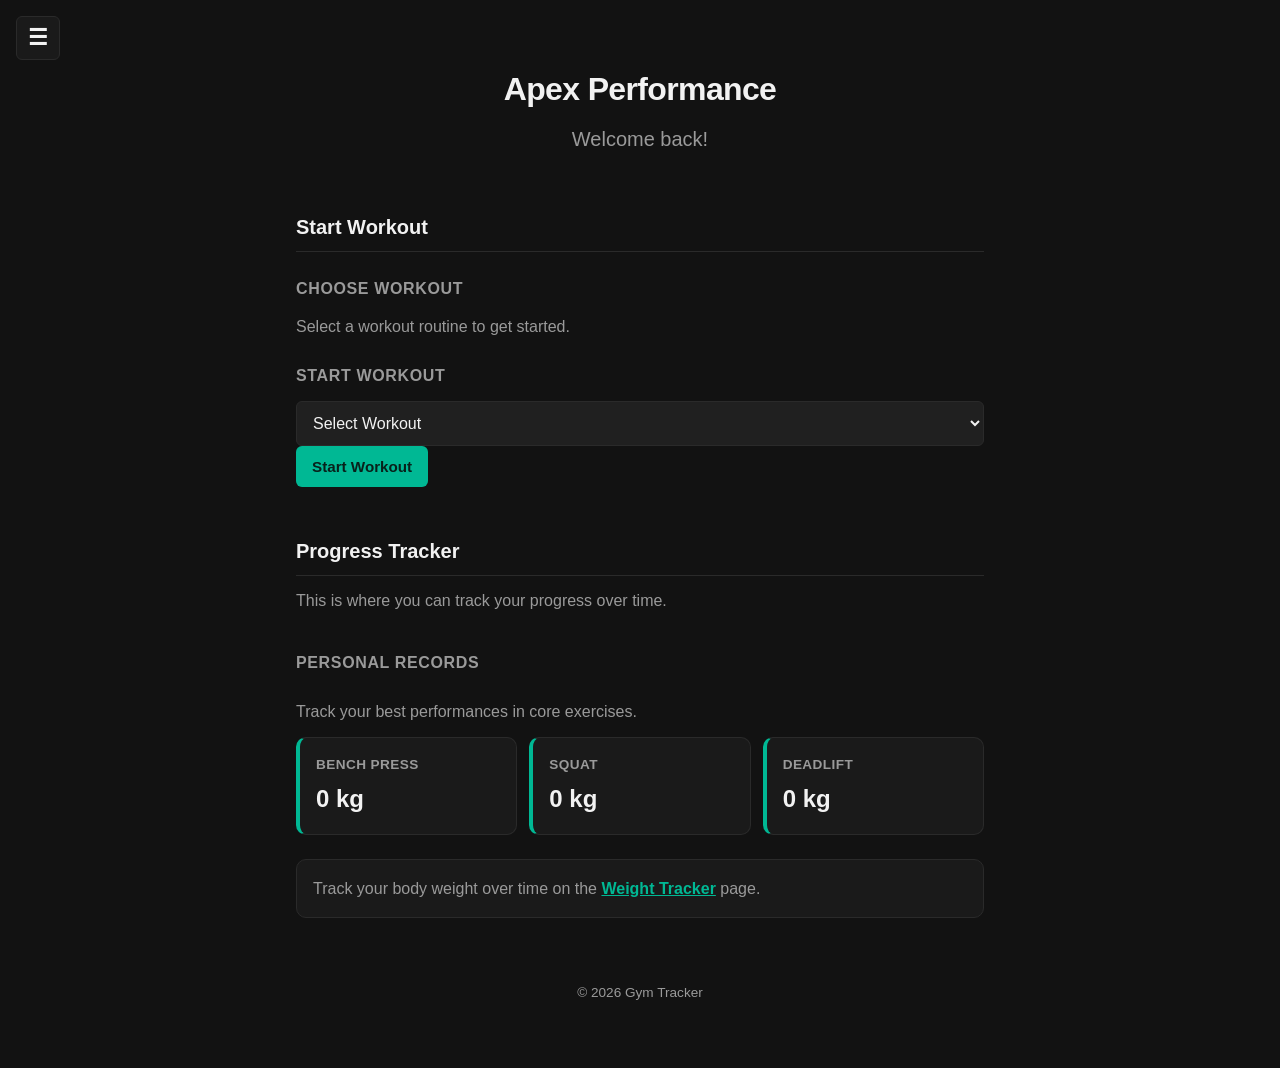
<file: Apex-Performance-updated(1)/homepage.html>
<!DOCTYPE html>
<html lang="en">
    <head>
        <!-- This is a simple gym tracking app that allows users to log their workouts and track their progress over time. -->
        <meta name ="viewport" content="width=device-width, initial-scale=1.0">
        <meta charset="UTF-8">
        <title>Apex Performance - Home</title>
        <link rel="stylesheet" href="style.css">
        <script src="JavaScript/sidebar.js" defer></script>
        <script src="JavaScript/workoutSelector.js" defer></script>
        <script src="JavaScript/personalRecords.js" defer></script>
    </head>

    <body>
        <!-- Sidebar Menu Toggle Button -->
        <button id="menu-toggle" aria-label="Open menu">☰</button>

        <!-- Sidebar Navigation Menu -->
        <nav id="sidebar" class="sidebar">
            <button id="close-sidebar" aria-label="Close menu">✕</button>
            <a href="homepage.html">Home</a>
            <a href="workoutHistory.html">Workouts</a>
            <a href="weightProgress.html">Weight Tracker</a>
        </nav>

        <!-- Main Container -->
        <div class="container">
            <h1>Apex Performance</h1>
            <h2>Welcome back!</h2>

            <!-- workout section -->
            <div id="workout-section">
                <h2>Start Workout</h2>
                <h3>Choose Workout</h3>
                <p>Select a workout routine to get started.</p>

                <!-- Workout Selection -->
            <div id="workout-selector-container">

                <h3>Start Workout</h3>

                <select id="workout-selector">
                    <option value="">Select Workout</option>
                </select>

            </div>

                <div id ="start-workout-container">
                    <button id="start-workout-button">Start Workout</button>
                </div>
            </div>

            <!-- Progress Tracker Section -->
            <div id="progress-tracker">
                <h2>Progress Tracker</h2>
                <p>This is where you can track your progress over time.</p>

                <!--Personal Records-->
                <div id="personal-records">
                    <h3>Personal Records</h3>
                    <p>Track your best performances in core exercises.</p>
                    <div class="pb-card">
                        <h4>Bench Press</h4>
                        <p id="bench-press-record">0 kg</p>
                    </div>
                    <div class="pb-card">
                        <h4>Squat</h4>
                        <p id="squat-record">0 kg</p>
                    </div>
                    <div class="pb-card">
                        <h4>Deadlift</h4>
                        <p id="deadlift-record">0 kg</p>
                    </div>
                </div>


                <p class="weight-tracker-link">
                    Track your body weight over time on the
                    <a href="weightProgress.html">Weight Tracker</a> page.
                </p>

            </div>

            <!-- Footer Section -->
            <footer>
                <p>&copy; 2026 Gym Tracker</p>   
            </footer>
        </div>
    </body>
</html>
</file>
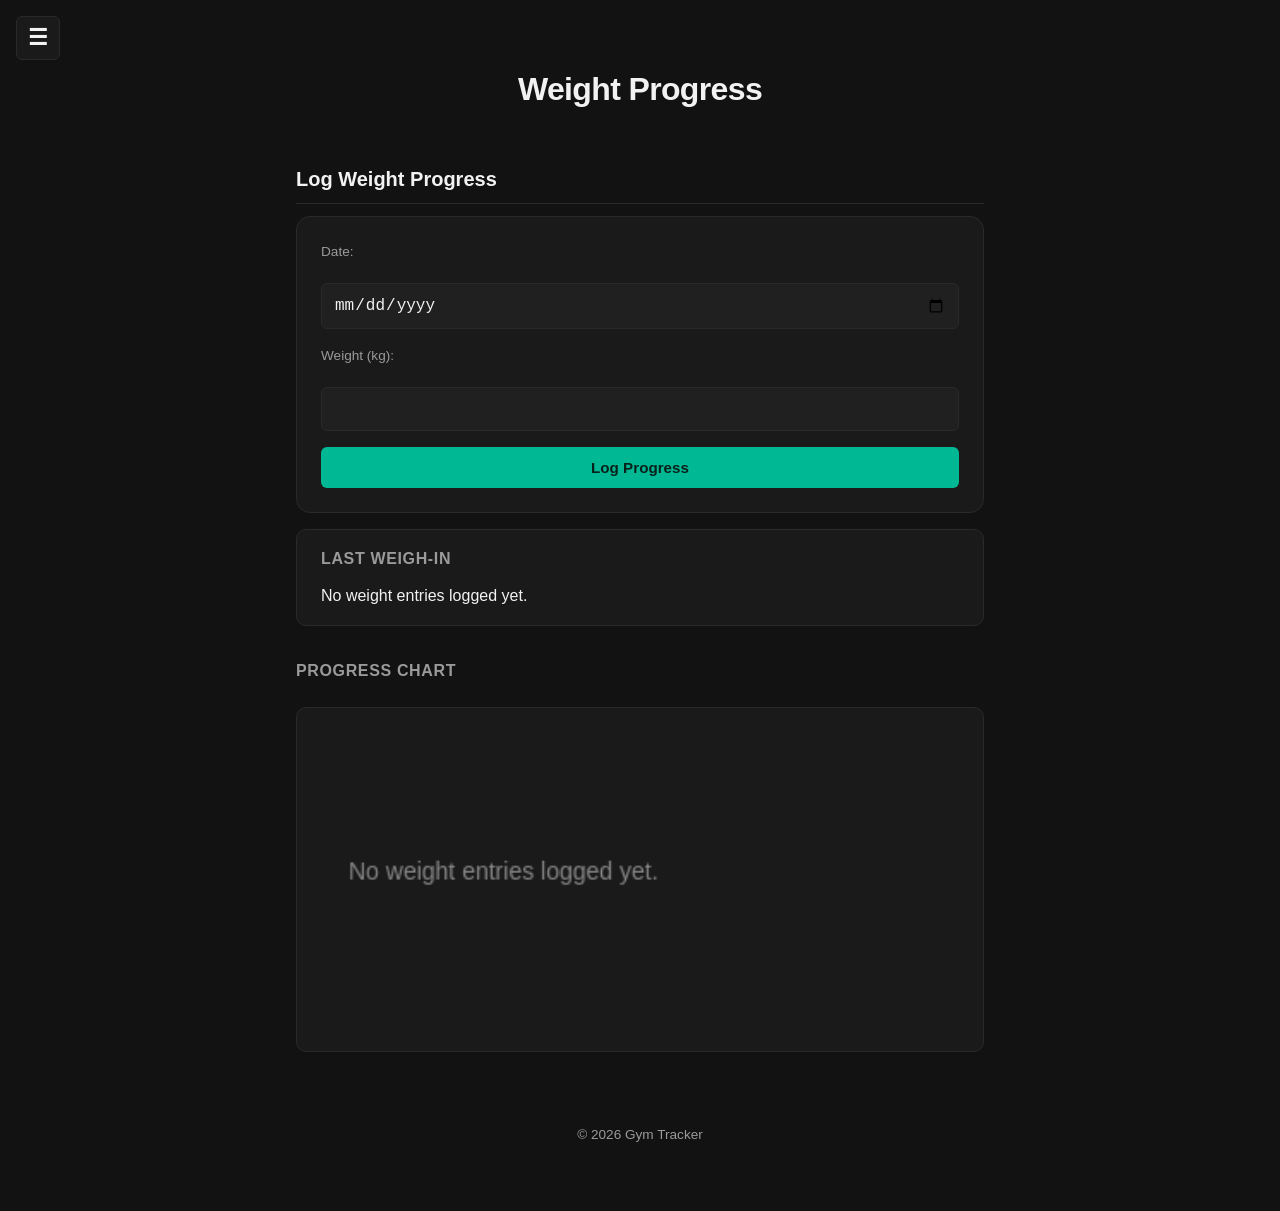
<file: Apex-Performance-updated(1)/weightProgress.html>
<!DOCTYPE html>
<html lang="en">
<head>
    <meta charset="UTF-8">
    <meta name="viewport" content="width=device-width, initial-scale=1.0">
    <title>Apex Performance - Weight Progress</title>
    <link rel="stylesheet" href="style.css">
    <script src="JavaScript/sidebar.js" defer></script>
    <script src="JavaScript/weight.js" defer></script>
</head>
<body>
    <!-- Sidebar Menu Toggle Button -->
    <button id="menu-toggle" aria-label="Open menu">☰</button>

    <!-- Sidebar Navigation Menu -->
    <nav id="sidebar" class="sidebar">
        <button id="close-sidebar" aria-label="Close menu">✕</button>
        <a href="homepage.html">Home</a>
        <a href="workoutHistory.html">Workouts</a>
        <a href="weightProgress.html">Weight Tracker</a>
    </nav>

    <div class="container">
        <h1>Weight Progress</h1>

        <!-- Weight Logging Form -->
        <div id="weight-tracker">
            <h2>Log Weight Progress</h2>
            <form id="progress-form">
                <label for="weight-date">Date:</label>
                <input type="date" id="weight-date" name="date" required>

                <label for="body-weight">Weight (kg):</label>
                <input type="number" id="body-weight" name="weight" required>

                <button type="submit">Log Progress</button>
            </form>

            <!-- Display Logged Weight Progress -->
            <div id="logged-weight">
                <h3>Last Weigh-In</h3>
                <div id="current-weight">No weight entries logged yet.</div>
            </div>
        </div>

        <!-- Progress Chart Display -->
        <div id="progress-log">
            <h3>Progress Chart</h3>
            <canvas id="progress-chart" width="400" height="200"></canvas>
        </div>

        <!-- Footer Section -->
        <footer>
            <p>&copy; 2026 Gym Tracker</p>
        </footer>
    </div>
</body>
</html>
</file>
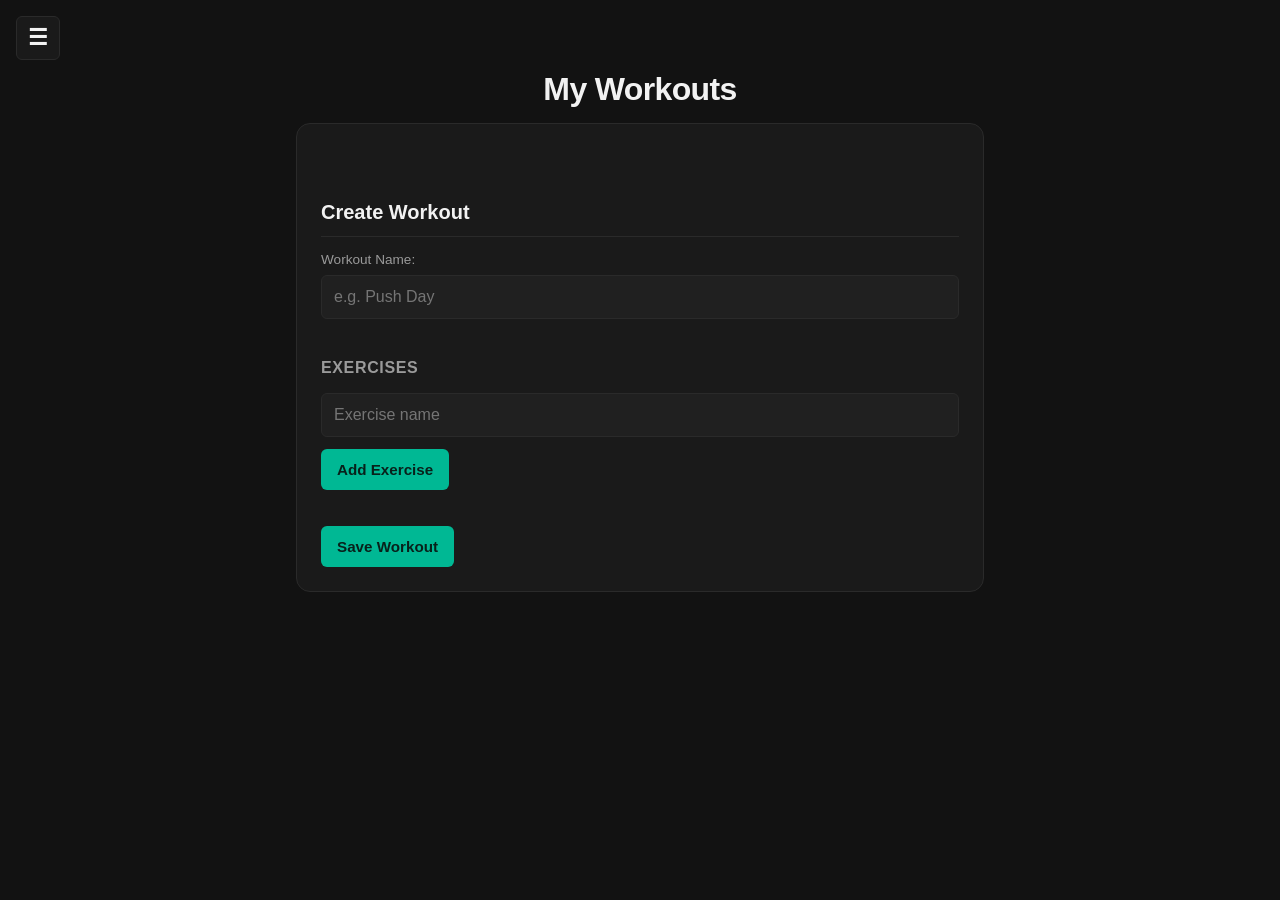
<file: Apex-Performance-updated(1)/workoutHistory.html>
<!DOCTYPE html>
<html lang="en">
<head>
    <meta charset="UTF-8">
    <meta name="viewport" content="width=device-width, initial-scale=1.0">
    <title>Apex Performance - Workout History</title>
    <link rel="stylesheet" href="style.css">
    <script src="JavaScript/sidebar.js" defer></script>
    <script src="JavaScript/workouts.js" defer></script>
</head>
<body>
    <!-- Sidebar Menu Toggle Button -->
    <button id="menu-toggle" aria-label="Open menu">☰</button>
    <!-- Sidebar Navigation Menu -->
    <nav id="sidebar" class="sidebar">
        <button id="close-sidebar" aria-label="Close menu">✕</button>
        <a href="homepage.html">Home</a>
        <a href="workoutHistory.html">Workouts</a>
        <a href="weightProgress.html">Weight Tracker</a>
    </nav>
    </div>
    
    <!-- Main Container -->
    <div class="container">

    <h1>My Workouts</h1>

    <!-- Create Workout Template -->
    <div id="create-workout">

        <h2>Create Workout</h2>

        <label for="workout-name">
            Workout Name:
        </label>

        <input 
            type="text" 
            id="workout-name"
            placeholder="e.g. Push Day"
        >

        <h3>Exercises</h3>

        <input 
            type="text"
            id="exercise-name"
            placeholder="Exercise name"
        >

        <button id="add-exercise">
            Add Exercise
        </button>


        <div id="exercise-list">

        </div>


        <button id="save-workout">
            Save Workout
        </button>

    </div>


    <!-- Saved Workouts -->
    <div id="saved-workouts">

        <h2>My Workout Templates</h2>

    </div>

</div>
</body>
</html>
</file>
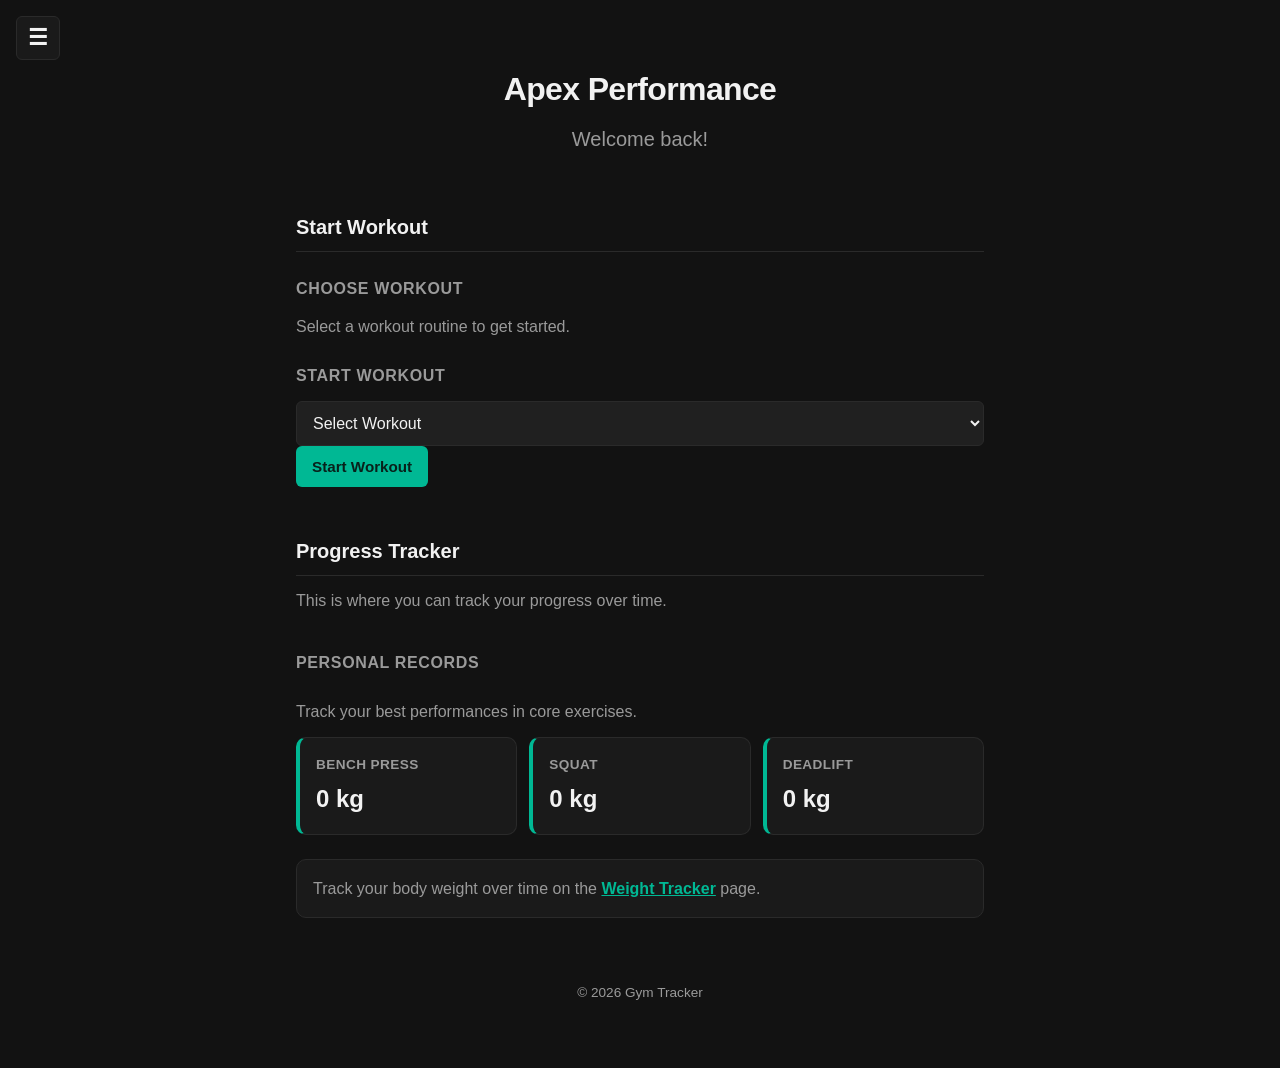
<file: Apex-Performance-updated(1)/workoutSession.html>
<!DOCTYPE html>
<html lang="en">

<head>

    <meta charset="UTF-8">

    <meta name="viewport" content="width=device-width, initial-scale=1.0">

    <title>Apex Performance - Workout Session</title>

    <link rel="stylesheet" href="style.css">

    <script src="JavaScript/workoutSession.js" defer></script>

</head>


<body>


<div class="container">


    <h1 id="workout-title">
        Workout
    </h1>


    <h2>
        Exercises
    </h2>


    <div id="session-exercises">

    </div>


    <button id="finish-workout">
        Finish Workout
    </button>


</div>


</body>

</html>
</file>
<file: Apex-Performance-updated(1)/style.css>
/* ============================================================
   Design tokens
   ============================================================ */
:root {
    /* Color */
    --bg: #121212;
    --surface: #1a1a1a;
    --surface-raised: #202020;
    --border: #2a2a2a;
    --text: #f2f2f2;
    --text-muted: #9a9a9a;
    --accent: #00b894;
    --accent-hover: #00d1a7;
    --danger: #e05a5a;
    --danger-hover: #ff6b6b;

    /* Spacing scale (4px base) */
    --space-1: 4px;
    --space-2: 8px;
    --space-3: 12px;
    --space-4: 16px;
    --space-5: 24px;
    --space-6: 32px;
    --space-7: 48px;
    --space-8: 64px;

    /* Radius */
    --radius-sm: 6px;
    --radius-md: 10px;
    --radius-lg: 14px;
}

/* Removes default margins and padding/browser spacing */
* {
    margin: 0;
    padding: 0;
    box-sizing: border-box;
}

/* Sets the font, background color, text color, and line height for the body */
body {
    font-family: -apple-system, "Segoe UI", Arial, sans-serif;
    background-color: var(--bg);
    color: var(--text);
    line-height: 1.6;
    padding: var(--space-6) var(--space-4);
}

/* ============================================================
   Sidebar navigation
   ============================================================ */
.sidebar {
    position: fixed;
    top: 0;
    left: -260px; /* hidden off-screen */
    width: 240px;
    height: 100%;
    background: var(--surface);
    border-right: 1px solid var(--border);
    transition: left 0.25s ease;
    display: flex;
    flex-direction: column;
    gap: var(--space-1);
    padding: var(--space-6) var(--space-5);
    z-index: 20;
}

.sidebar.active {
    left: 0; /* slides into view */
}

.sidebar #close-sidebar {
    align-self: flex-end;
    background: none;
    color: var(--text-muted);
    font-size: 18px;
    padding: var(--space-1) var(--space-2);
    margin-bottom: var(--space-5);
}

.sidebar #close-sidebar:hover {
    background: none;
    color: var(--text);
}

/* Styles the sidebar links with padding, margin, border radius, and hover effect */
.sidebar a {
    color: var(--text-muted);
    text-decoration: none;
    font-weight: 600;
    padding: var(--space-3) var(--space-3);
    border-radius: var(--radius-sm);
    transition: background-color 0.15s ease, color 0.15s ease;
}

.sidebar a:hover {
    background-color: var(--surface-raised);
    color: var(--text);
}

#menu-toggle {
    position: fixed;
    top: var(--space-4);
    left: var(--space-4);
    z-index: 10;
    font-size: 22px;
    width: 44px;
    height: 44px;
    display: flex;
    align-items: center;
    justify-content: center;
    background: var(--surface);
    border: 1px solid var(--border);
    border-radius: var(--radius-sm);
    color: var(--text);
    cursor: pointer;
}

#menu-toggle:hover {
    background: var(--surface-raised);
}

/* ============================================================
   Layout
   ============================================================ */
.container {
    max-width: 720px;
    margin: 0 auto;
    padding: var(--space-4) var(--space-4) 0;
}

/* ============================================================
   Typography
   ============================================================ */
h1 {
    text-align: center;
    font-size: 2rem;
    letter-spacing: -0.02em;
    margin-top: var(--space-4);
    margin-bottom: var(--space-2);
}

h2 {
    font-size: 1.25rem;
    margin-top: var(--space-7);
    margin-bottom: var(--space-3);
    padding-bottom: var(--space-2);
    border-bottom: 1px solid var(--border);
}

h3 {
    font-size: 1rem;
    color: var(--text-muted);
    text-transform: uppercase;
    letter-spacing: 0.04em;
    margin-top: var(--space-5);
    margin-bottom: var(--space-3);
}

h4 {
    font-size: 1rem;
    margin-bottom: var(--space-1);
}

p {
    color: var(--text-muted);
}

/* "Welcome back!" style subheading directly under the h1 on the homepage */
.container > h1 + h2 {
    text-align: center;
    border-bottom: none;
    color: var(--text-muted);
    font-weight: 400;
    margin-top: 0;
    margin-bottom: var(--space-6);
}

/* ============================================================
   Forms
   ============================================================ */
form {
    display: flex;
    flex-direction: column;
    gap: var(--space-4);
    background-color: var(--surface);
    border: 1px solid var(--border);
    padding: var(--space-5);
    border-radius: var(--radius-lg);
}

label {
    display: block;
    font-size: 0.85rem;
    color: var(--text-muted);
    margin-bottom: var(--space-1);
}

input {
    width: 100%;
    padding: var(--space-3);
    border-radius: var(--radius-sm);
    border: 1px solid var(--border);
    background-color: var(--surface-raised);
    color: var(--text);
    font-size: 1rem;
    transition: border-color 0.15s ease;
}

input:focus,
select:focus,
button:focus-visible {
    outline: none;
    border-color: var(--accent);
    box-shadow: 0 0 0 3px rgba(0, 184, 148, 0.25);
}

select {
    width: 100%;
    padding: var(--space-3);
    border-radius: var(--radius-sm);
    border: 1px solid var(--border);
    background-color: var(--surface-raised);
    color: var(--text);
    font-size: 1rem;
}

/* ============================================================
   Buttons
   ============================================================ */
button {
    padding: var(--space-3) var(--space-4);
    border: none;
    border-radius: var(--radius-sm);
    cursor: pointer;
    background-color: var(--accent);
    color: #08211b;
    font-weight: 700;
    font-size: 0.95rem;
    transition: background-color 0.15s ease, transform 0.1s ease;
}

button:hover {
    background-color: var(--accent-hover);
}

button:active {
    transform: scale(0.98);
}

/* Delete / destructive buttons (created dynamically in JS) */
.workout-card button,
#logged-weight button {
    background-color: transparent;
    color: var(--danger);
    border: 1px solid var(--danger);
    padding: var(--space-2) var(--space-3);
    font-size: 0.85rem;
    align-self: flex-start;
    margin-top: var(--space-3);
}

.workout-card button:hover,
#logged-weight button:hover {
    background-color: var(--danger);
    color: white;
}

/* ============================================================
   Personal records
   ============================================================ */
#personal-records {
    margin-top: var(--space-3);
}

#progress-tracker {
    margin-bottom: var(--space-6);
}

.pb-card {
    background-color: var(--surface);
    border: 1px solid var(--border);
    padding: var(--space-4);
    border-radius: var(--radius-md);
    margin-bottom: var(--space-3);
    border-left: 4px solid var(--accent);
    transition: transform 0.15s ease, border-color 0.15s ease;
}

.pb-card:hover {
    transform: translateY(-2px);
    border-color: var(--accent);
}

.pb-card h4 {
    color: var(--text-muted);
    font-size: 0.85rem;
    text-transform: uppercase;
    letter-spacing: 0.03em;
}

.pb-card p {
    color: var(--text);
    font-size: 1.5rem;
    font-weight: 700;
}

/* Arrange the three PR cards side by side on wider screens */
@media (min-width: 560px) {
    #personal-records {
        display: grid;
        grid-template-columns: repeat(3, 1fr);
        gap: var(--space-3);
    }

    #personal-records h3,
    #personal-records > p:first-of-type {
        grid-column: 1 / -1;
    }

    #personal-records .pb-card {
        margin-bottom: 0;
    }
}

/* ============================================================
   Workout templates (workoutHistory.html)
   ============================================================ */
#create-workout {
    background-color: var(--surface);
    border: 1px solid var(--border);
    border-radius: var(--radius-lg);
    padding: var(--space-5);
}

#create-workout input {
    margin-bottom: var(--space-3);
}

#exercise-list {
    display: flex;
    flex-direction: column;
    gap: var(--space-2);
    margin: var(--space-3) 0;
}

#exercise-list p {
    background-color: var(--surface-raised);
    color: var(--text);
    padding: var(--space-2) var(--space-3);
    border-radius: var(--radius-sm);
}

#save-workout {
    margin-top: var(--space-3);
}

#saved-workouts {
    margin-top: var(--space-6);
    display: flex;
    flex-direction: column;
    gap: var(--space-4);
}

.workout-card {
    background-color: var(--surface);
    border: 1px solid var(--border);
    border-radius: var(--radius-md);
    padding: var(--space-4) var(--space-5);
    display: flex;
    flex-direction: column;
}

.workout-card h3 {
    color: var(--text);
    text-transform: none;
    letter-spacing: normal;
    font-size: 1.1rem;
    margin-top: 0;
    margin-bottom: var(--space-2);
}

.workout-card ul {
    list-style: none;
    display: flex;
    flex-wrap: wrap;
    gap: var(--space-2);
}

.workout-card li {
    background-color: var(--surface-raised);
    color: var(--text-muted);
    padding: var(--space-1) var(--space-3);
    border-radius: 999px;
    font-size: 0.85rem;
}

/* ============================================================
   Active workout session
   ============================================================ */
#session-exercises {
    display: flex;
    flex-direction: column;
    gap: var(--space-4);
    margin-bottom: var(--space-6);
}

.exercise-card {
    background-color: var(--surface);
    border: 1px solid var(--border);
    border-radius: var(--radius-md);
    padding: var(--space-4) var(--space-5);
    display: flex;
    flex-direction: column;
    gap: var(--space-3);
}

.exercise-card h3 {
    color: var(--text);
    text-transform: none;
    letter-spacing: normal;
    font-size: 1.05rem;
    margin: 0;
}

.exercise-card input {
    max-width: 200px;
}

#finish-workout {
    width: 100%;
    padding: var(--space-4);
    font-size: 1rem;
}

/* ============================================================
   Weight tracker
   ============================================================ */
#weight-tracker {
    margin-top: var(--space-3);
    margin-bottom: var(--space-6);
}

#logged-weight {
    background-color: var(--surface);
    border: 1px solid var(--border);
    border-radius: var(--radius-md);
    padding: var(--space-4) var(--space-5);
    margin-top: var(--space-4);
}

#logged-weight h3 {
    margin-top: 0;
}

#current-weight {
    color: var(--text);
    display: flex;
    flex-direction: column;
    align-items: flex-start;
    gap: var(--space-2);
}

/* Link to the weight tracker page shown on the homepage */
.weight-tracker-link {
    margin-top: var(--space-5);
    padding: var(--space-4);
    background-color: var(--surface);
    border: 1px solid var(--border);
    border-radius: var(--radius-md);
    color: var(--text-muted);
}

.weight-tracker-link a {
    color: var(--accent);
    font-weight: 600;
}

/* Progress chart canvas */
#progress-log {
    margin-bottom: var(--space-6);
}

#progress-chart {
    width: 100%;
    height: auto;
    background-color: var(--surface);
    border: 1px solid var(--border);
    border-radius: var(--radius-md);
    margin-top: var(--space-3);
}

/* ============================================================
   Footer
   ============================================================ */
footer {
    text-align: center;
    margin-top: var(--space-8);
    padding-bottom: var(--space-6);
    color: var(--text-muted);
    font-size: 0.85rem;
}

/* ============================================================
   Small screens
   ============================================================ */
@media (max-width: 480px) {
    body {
        padding: var(--space-5) var(--space-3);
    }

    .container {
        padding: var(--space-2) var(--space-2) 0;
    }

    h1 {
        font-size: 1.6rem;
    }
}
</file>
